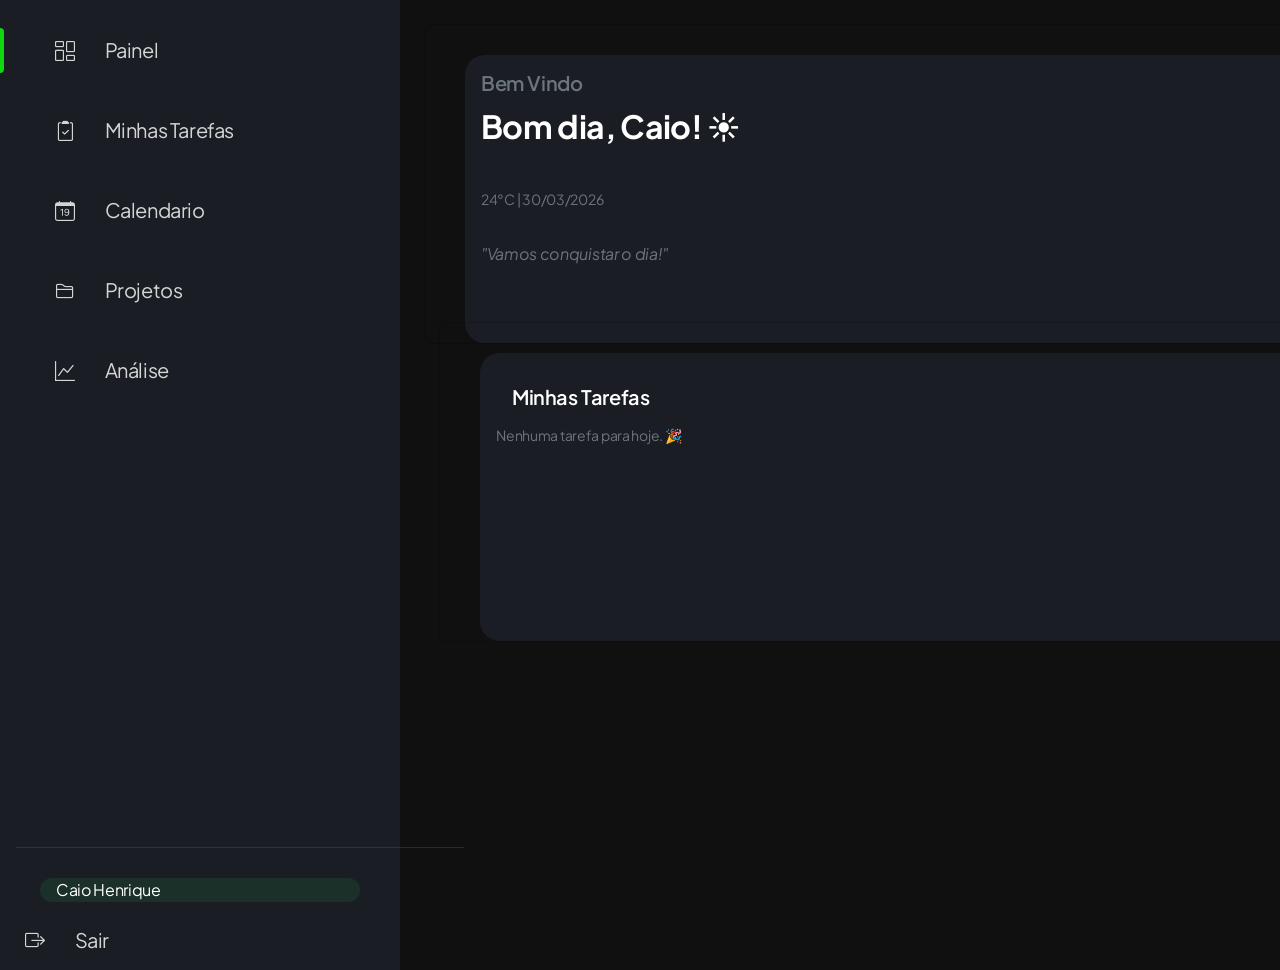
<file: index.html>
<!DOCTYPE html>
<html lang="pt-br">
<head>
    <meta charset="UTF-8">
    <meta name="viewport" content="width=device-width, initial-scale=1.0">
    <link href="https://cdn.jsdelivr.net/npm/bootstrap@5.3.3/dist/css/bootstrap.min.css" rel="stylesheet">
    <link rel="stylesheet" href="https://cdn.jsdelivr.net/npm/bootstrap-icons@1.11.3/font/bootstrap-icons.min.css">
    <link href="https://fonts.googleapis.com/css2?family=Inter:wght@400;600;700&family=Plus+Jakarta+Sans:wght@400;600;700&display=swap" rel="stylesheet">
    <link rel="stylesheet" href="style.css">
    <title>Gestão Pessoal</title>
</head>
<body>
<div class="d-flex">
    <ul class="nav flex-column sidebar-container">
        <li class="nav-item">
            <a class="nav-link active" href="#"><i class="bi bi-columns-gap"></i> Painel</a>
        </li>
        <li class="nav-item">
            <a class="nav-link" href="#"><i class="bi bi-clipboard2-check"></i> Minhas Tarefas</a>
        </li>
        <li class="nav-item">
            <a class="nav-link" href="#"><i class="bi bi-calendar-date"></i> Calendario</a>
        </li>
        <li class="nav-item">
            <a class="nav-link" href="#"><i class="bi bi-folder2"></i> Projetos</a>
        </li>
        <li class="nav-item">
            <a class="nav-link" href="#"><i class="bi bi-graph-up"></i> Análise</a>
        </li>

        <li class="loggout-container mt-auto">
            <hr class="text-secondary mx-3">
            <div class="login-container px-3 mb-2 text-white">
                <p class="mb-0" style="font-size: 16px;">Caio Henrique</p>
            </div>
            <a href="#" class="nav-link">
                <i class="bi bi-box-arrow-right"></i> Sair
            </a>
        </li>
    </ul>

    <main class="flex-grow-1 p-4">
        <div class="card card-custom">
            <div class="card-body">
                <div class="d-flex justify-content-between mb-2">
                    <h5 class="card-title text-secondary small mb-0">Bem Vindo</h5>
                    <h2 class="fw-bold text-white mb-0">Bom dia, <span id="nome-perfil">Caio</span>! ☀️</h2>
                    <p class="text-secondary small mt-1">
                    <span id="card-temp">24°C</span> | <span id="atual-data">30/03/2026</span>
                    </p>
                    <p class="card-text text-secondary fst-italic mt-3" id="task-title">"Vamos conquistar o dia!"</p>
                    <div class="dropdown">
                        <button class="btn text-secondary border-0 p-0 shadow-none" type="button" data-bs-toggle="dropdown" aria-expanded="false">
                            <i class="bi bi-three-dots fs-4"></i>
                        </button>
                        <ul class="dropdown-menu dropdown-menu-dark dropdown-menu-end">
                            <li><a class="dropdown-item" href="#">Editar Nome</a></li>
                            <li><a class="dropdown-item" href="#">Mudar Localização</a></li>
                            <li><hr class="dropdown-divider"></li>
                            <li><a class="dropdown-item text-danger" href="#">Remover Card</a></li>
                        </ul>
                    </div>
                </div>

                <div class="card card-custom card-tasks">
                    <div class="card-body">
                        <h5 class="card-title">Minhas Tarefas</h5>
        
                        <div id="lista-tarefas-container"></div>
                        <p id="mensagem-vazia" class="text-secondary small mt-3">Nenhuma tarefa para hoje. 🎉</p>

                        <div class="dropdown">
                        <button class="btn text-secondary border-0 p-0 shadow-none" type="button" data-bs-toggle="dropdown" aria-expanded="false">
                            <i class="bi bi-three-dots fs-4"></i>
                        </button>
                        <ul class="dropdown-menu dropdown-menu-dark dropdown-menu-end">
                            <li><a class="dropdown-item" href="#">Editar Nome</a></li>
                            <li><a class="dropdown-item" href="#">Mudar Localização</a></li>
                            <li><hr class="dropdown-divider"></li>
                            <li><a class="dropdown-item text-danger" href="#">Remover Card</a></li>
                        </ul>
                    </div>
                    </div>
                </div>
            </div>
        </div>
    </main>
</div>

<script src="https://cdn.jsdelivr.net/npm/bootstrap@5.3.3/dist/js/bootstrap.bundle.min.js"></script>
</body>
</html>
</file>
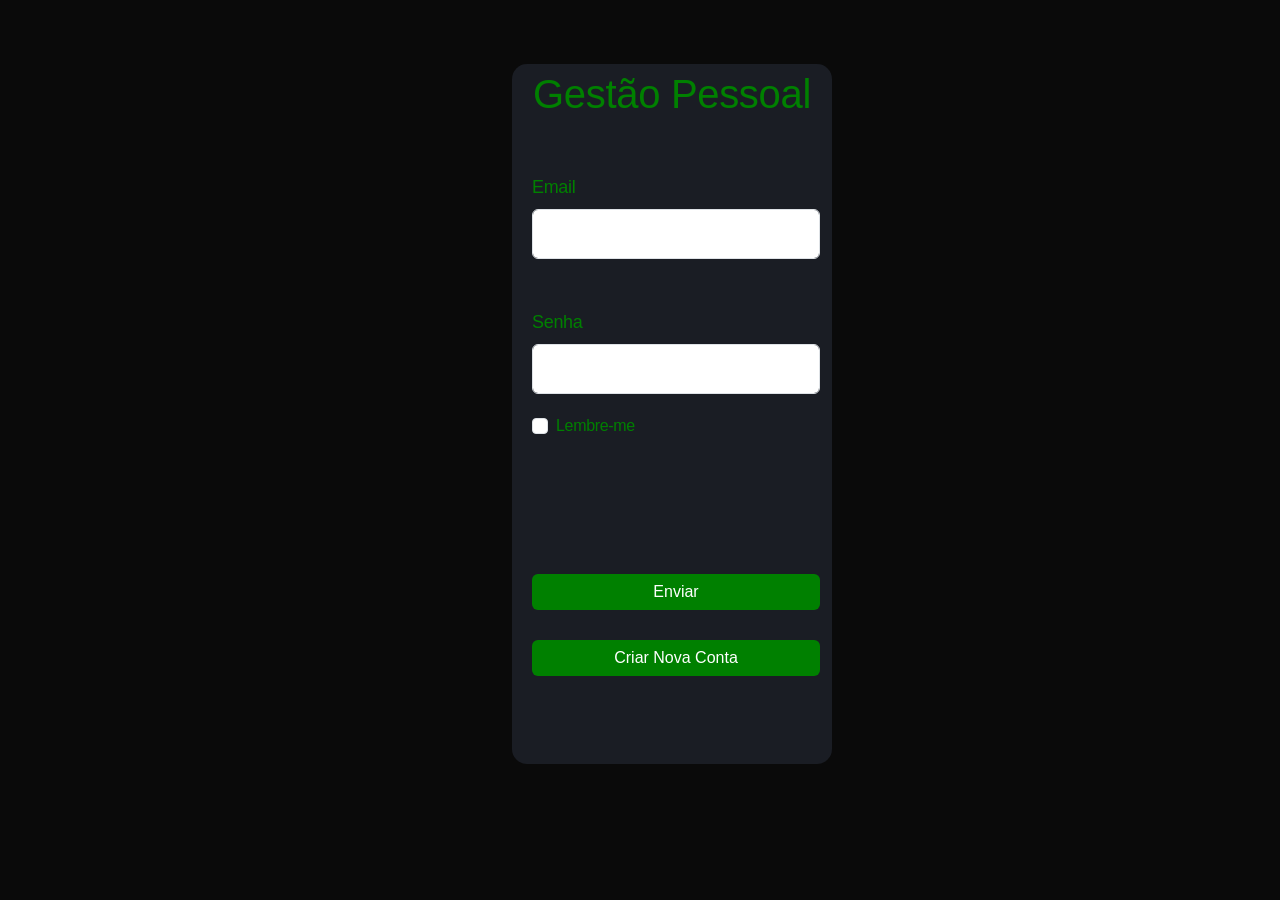
<file: login/index.html>
<!DOCTYPE html>
<html lang="pt-br">
<head>
    <meta charset="UTF-8">
    <meta name="viewport" content="width=device-width, initial-scale=1.0">
    <title>Login | Gestão Pessoal</title>
    <link href="https://cdn.jsdelivr.net/npm/bootstrap@5.3.8/dist/css/bootstrap.min.css" rel="stylesheet" integrity="sha384-sRIl4kxILFvY47J16cr9ZwB07vP4J8+LH7qKQnuqkuIAvNWLzeN8tE5YBujZqJLB" crossorigin="anonymous">
    <link rel="stylesheet" href="../login/style.css">
</head>
<body>
    <form class="form-login">
        <p style="font-size: 40px; text-align: center;">Gestão Pessoal</p>
        <div class="mb-3 container-form">
            <label for="exampleInputEmail1" class="form-label">Email</label>
            <input type="text" class="form-control" id="exampleInputEmail1" aria-describedby="emailHelp">
        </div>
        <div class="mb-3 container-form">
            <label for="exampleInputPassword1" class="form-label">Senha</label>
            <input type="password" class="form-control" id="exampleInputPassword1">
        </div>
        <div class="mb-3 form-check">
            <input type="checkbox" class="form-check-input" id="exampleCheck1">
            <label for="exampleCheck1" class="form-check-label">Lembre-me</label>
        </div>
        <div class="container-button">
            <button type="submit" class="btn btn-primary">Enviar</button>
            <button class="btn btn-primary">Criar Nova Conta</button>
        </div>
    </form>
</body>
</html>
</file>
<file: style.css>
:root{

    --background-selecionado:#1B3029;

    --cards-body:#1A1D24;

}







*{

    margin: 0;

    padding: 0;

    font-family: 'Plus Jakarta Sans', 'Inter', sans-serif;

    letter-spacing: -0.02em;

}

body{

    background-color: rgb(17, 16, 16);

}

::-webkit-scrollbar{
    display: none;
}

/*.d-flex{
    width: 100vh;
    height: 100vh;
}
.d-flex h5{
    padding: 20px;
    font-size: 20px;
}
.d-flex h2{
    margin-top: 7%;
    margin-left: 20px;
    position: absolute;
}*/
.card-body .d-flex{
    flex-wrap: wrap !important;
}
.card-body h2,
.card-body p{
    flex: 0 0 100% !important;
    order: 2;
    margin-left: 0 !important;
}
.card-body h5{
    font-size: 20px;
    order: 1;
}
.card-body .dropdown{
    order: 1;
}
#card-temp, #atual-data{
    display: inline-block;
    margin-top: 40px;
}
.flex-column{
    height: 60.6rem;
    background-color: #1A1D24;
    color: rgb(191, 193, 191);
    width: 25rem;

}

.nav-link{
    display: flex;
    align-items: center;
    gap: 30px;
    padding: 15px 25px;
    width: 30rem;
    max-width: 50rem;
    font-size: 20px;
    color: rgb(212, 214, 212);
}

.nav-link:hover{

    width: 30rem;

    color: white;

}



.nav-link:focus, .nav-link:active{
    color: green;
    outline: none;
    box-shadow: none;
}

.nav-link::before{
    content: '';
    position: absolute;
    left: 0;
    transform: translateY(-0%);
    width: 4px;
    background-color: rgb(16, 217, 16);
    border-radius: 0 4px 4px 0;
    transition: height 0.3s ease;
    opacity: 0;
    height: 0;
}



.nav-link.active::before{
    height: 5%;
    opacity: 1;
}

.nav-item{
    margin-top: 20px;
    border-radius: 20px;
    margin-left: 30px;
    width: 20rem;
}

.nav-item:hover{
    color: white;
    transition: 0.5s ease;
    background-color: var(--background-selecionado);
}

.login-container{
    margin-left: 40px;
    margin-top: 30px;
    width: 20rem;
    background-color: var(--background-selecionado);
    cursor: pointer;
    border-radius: 20px;
}

.login-container:hover{
    background-color: #0d4331;
    transition: 0.3s ease;
}







/*------ CARD BOAS VINDAS -----------*/



.card{
    background: none;
    padding-left: 40px;
    padding-top: 30px;
    height: 20rem;
}

.card-body{
    border-radius: 20px;
    width: 63rem;
    height: 20rem;
    color: white;
    background-color: var(--cards-body);
}



h5{
    font-weight: 600;
    font-size: 30px;
}


/*-------------- CARD TASKS --------------*/

.card-tasks{
    position: absolute;
    margin-top: 3%;
    margin-left: -4%;
}
.card-tasks .card-body{
    position: relative !important;
    padding-top: 3rem;
}
.card-tasks .card-title{
    position: absolute !important;
    top: 2rem;
    left: 2rem;
    margin: 0 !important;
}
.card-tasks .dropdown{
    position: absolute !important;
    top: 1rem;
    right: 1rem;
}
.card-tasks #lista-tarefas-container,
.card-tasks #mensagem-vazia{
    margin-top: 1.5rem !important;
}
</file>
<file: login/style.css>
:root{
    --botao-selecionado: #1B3029;
    --card-body:#1A1D24;   
}

body{
    margin: 0;
    padding: 0;
    background-color: rgb(10, 10, 10);
    font-family: 'Plus Jakarta Sans', 'Inter', sans-serif;
    letter-spacing: -0.02em;
}
.form-login{
    width: 25%;
    height: 700px;
    background-color: var(--card-body);
    color: green;
    margin-left: 40%;
    margin-top: 5%;
    border-radius: 15px;
}
.form-login button{
    margin-top: 30px;
}
.container-button{
    margin-top: 100px;
}
.container-form{
    margin-top: 50px;
}
.container-form input{
    width: 90%;
    height: 50px;
    margin-left: 20px;
}
.container-form input:focus{
    outline: 2px solid rgb(4, 199, 4);
}
.container-form label{
    font-size: 18px;
    margin-left: 20px;
}
.form-check{
    margin-top: 20px;
    margin-left: 20px;
    height: 30px;
    cursor: pointer;
}
.btn-primary{
    width: 90%;
    margin-left: 20px;
}
.form-login button{
    border: none;
    background-color: green;
}
.form-login button:hover{
    background-color: rgb(3, 88, 3);
}
</file>
